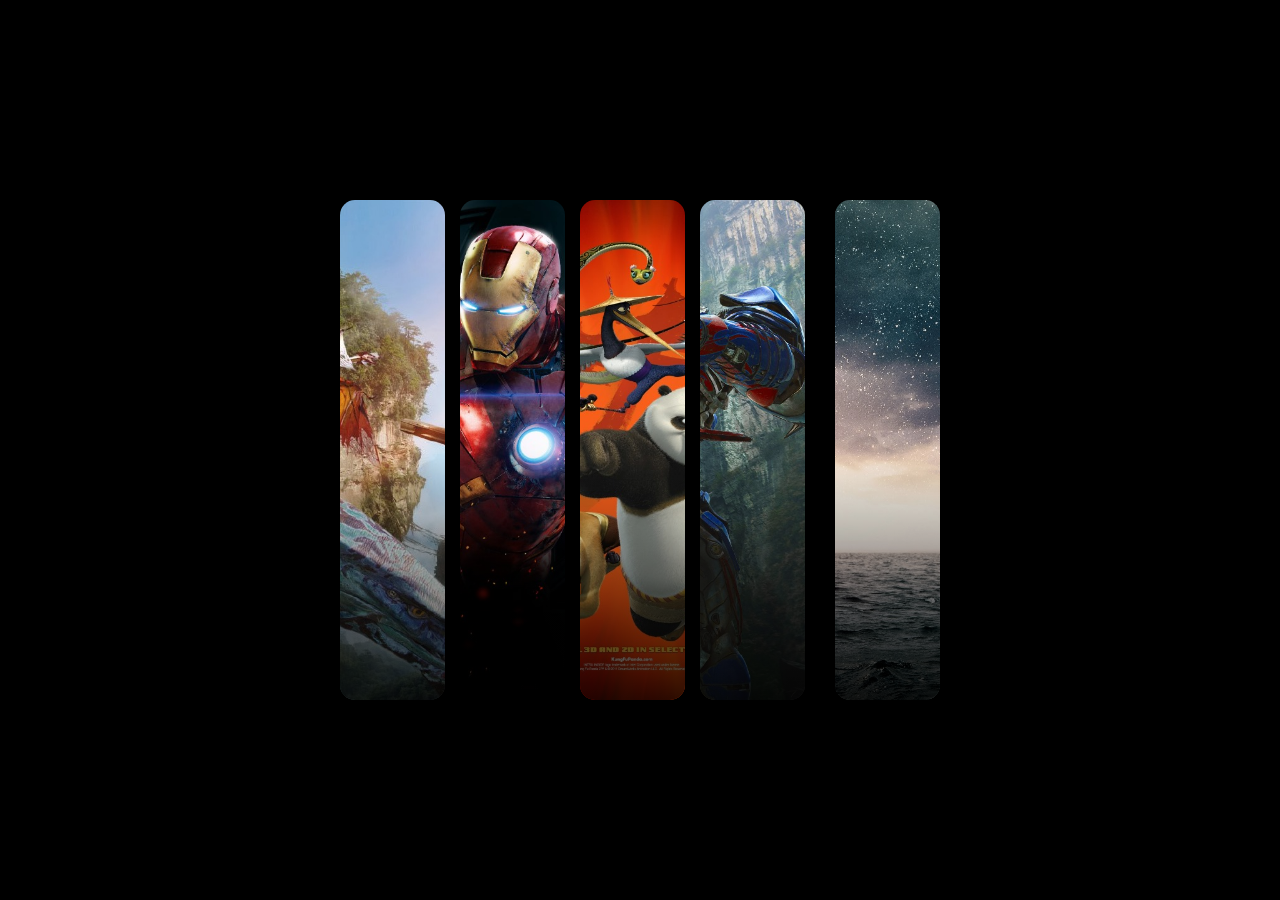
<file: src/indexed.html>
<!DOCTYPE html>
<html lang="en">
<head>
    <meta charset="UTF-8">
    <meta name="viewport" content="width=device-width, initial-scale=1.0">
    <title>Accordion Image</title>
    <link rel="stylesheet" href="stylist.css">
</head>
<body>

    <main>
        <div class="card">
            <img src="AvatarFB.jpg" class="image">
            <img src="AvatarBB.jpg" class="background">
            <div class="layer">
                <div class="info">
                    <h1>AVATAR</h1>
                    <p>Jake Sully lives with his newfound family formed on the extrasolar moon Pandora. Once a familiar threat returns to finish what was previously started, Jake must work with Neytiri and the army of the Na'vi race to protect their home</p>
                </div>
            </div>
        </div>
        <div class="card">
            <img src="Iron Man.jpg" class="image">
            <img src="Avengers.jpg" class="background">
            <div class="layer">
                <div class="info">
                    <h1>IRON MAN</h1>
                    <p>The grave course of events set in motion by Thanos that wiped out half the universe and fractured the Avengers ranks compels the remaining Avengers to take one final stand in Marvel Studios' grand conclusion to twenty-two films, "Avengers: Endgame."</p>
                </div>
            </div>
        </div>
        <div class="card">
            <img src="FB kung fu.jpg" class="image">
            <img src="kung fu p F.jpg" class="background">
            <div class="layer">
                <div class="info">
                    <h1>KUNG FU PANDA 2</h1>
                    <p>To everyone's surprise, including his own, Po, an overweight, clumsy panda, is chosen as protector of the Valley of Peace. His suitability will soon be tested as the valley's arch-enemy is on his way</p>
                </div>
            </div>
        </div>
        <div class="card">
            <img src="Trans fg.jpg" class="image">
            <img src="Trans bg.jpg" class="background">
            <div class="layer">
                <div class="info">
                    <h1>TRANSFORMERS</h1>
                    <p>During the '90s, a new faction of Transformers - the Maximals - join the Autobots as allies in the battle for Earth</p>
                </div>
            </div>
        </div>
        <a href="indexes.html">
        <div class="card">
            <img src="Interstellar fg.jpg" class="image">
            <img src="Interstellar bg.jpg" class="background">
            <div class="layer">
                <div class="info">
                    <h1>INTERSTELLAR</h1>                
                <p>Interstellar
                    2014 | Maturity Rating:U/A 13+ | 2h 49m | Sci-Fi
                    With humanity teetering on the brink of extinction, a group of astronauts travels through a wormhole in search of another inhabitable planet.</p>
            </div>
        </div>
    </a>
    </main>

</body>
</html>
</file>
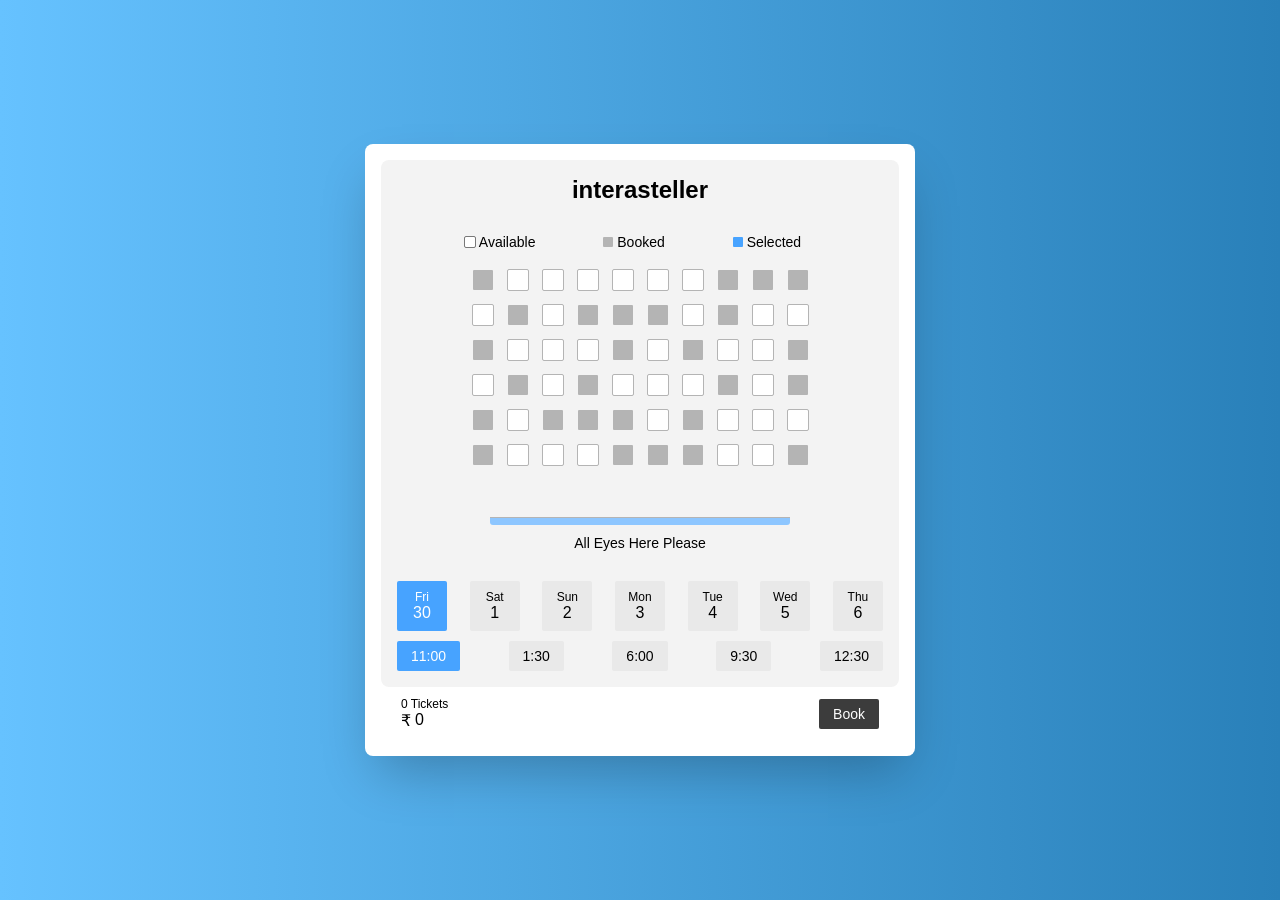
<file: src/indexes.html>
<!DOCTYPE html>
<html lang="en">

<head>
    <meta charset="UTF-8">
    <meta name="viewport" content="width=device-width, initial-scale=1.0">
    <title>Movie Ticket Booking</title>
    <link rel="stylesheet" href="styles.css">
    <script src="script.js" defer></script>
</head>

<body>
    <div class="main">
        <div class="tickets">
            <div class="ticket-selector">
                <div class="title">
                    interasteller
                </div>
                <div class="seats">
                    <div class="status">
                        <div class="item">Available</div>
                        <div class="item">Booked</div>
                        <div class="item">Selected</div>

                    </div>
                    <div class="all-seats">
                        <input type="checkbox" name="tickets" id="s1">
                        <label for="s1" class="seat booked"></label>
                    </div>
                </div>
                <div class="screentext">All Eyes Here Please</div>
                <div class="timings">
                    <div class="dates">
                        <input type="radio" name="date" id="d1" checked>
                        <label for="d1" class="dates-item">
                            <div class="day">Fri</div>
                            <div class="date">30</div>
                        </label>
                        <input type="radio" name="date" id="d2">
                        <label for="d2" class="dates-item">
                            <div class="day">Sat</div>
                            <div class="date">1</div>
                        </label>
                        <input type="radio" name="date" id="d3">
                        <label for="d3" class="dates-item">
                            <div class="day">Sun</div>
                            <div class="date">2</div>
                        </label>
                        <input type="radio" name="date" id="d4">
                        <label for="d4" class="dates-item">
                            <div class="day">Mon</div>
                            <div class="date">3</div>
                        </label>
                        <input type="radio" name="date" id="d5">
                        <label for="d5" class="dates-item">
                            <div class="day">Tue</div>
                            <div class="date">4</div>
                        </label>
                        <input type="radio" name="date" id="d6">
                        <label for="d6" class="dates-item">
                            <div class="day">Wed</div>
                            <div class="date">5</div>
                        </label>
                        <input type="radio" name="date" id="d7">
                        <label for="d7" class="dates-item">
                            <div class="day">Thu</div>
                            <div class="date">6</div>
                        </label>
                    </div>
                    <div class="times">
                        <input type="radio" name="time" id="t1" checked>
                        <label for="t1" class="time">11:00</label>
                        <input type="radio" name="time" id="t2">
                        <label for="t2" class="time">1:30</label>
                        <input type="radio" name="time" id="t3">
                        <label for="t3" class="time">6:00</label>
                        <input type="radio" name="time" id="t4">
                        <label for="t4" class="time">9:30</label>
                        <input type="radio" name="time" id="t5">
                        <label for="t5" class="time">12:30</label>
                    </div>
                </div>
            </div>
            <div class="price">
                <div class="total">
                    <span><span class="count">0</span> Tickets</span>
                    <div>₹ <div class="amount">0</div>
                    </div>
                </div>
                <a href="indexx.html">
                <button type="button">Book</button>
                </a>
            </div>
        </div>
    </div>
</body>

</html>
</file>
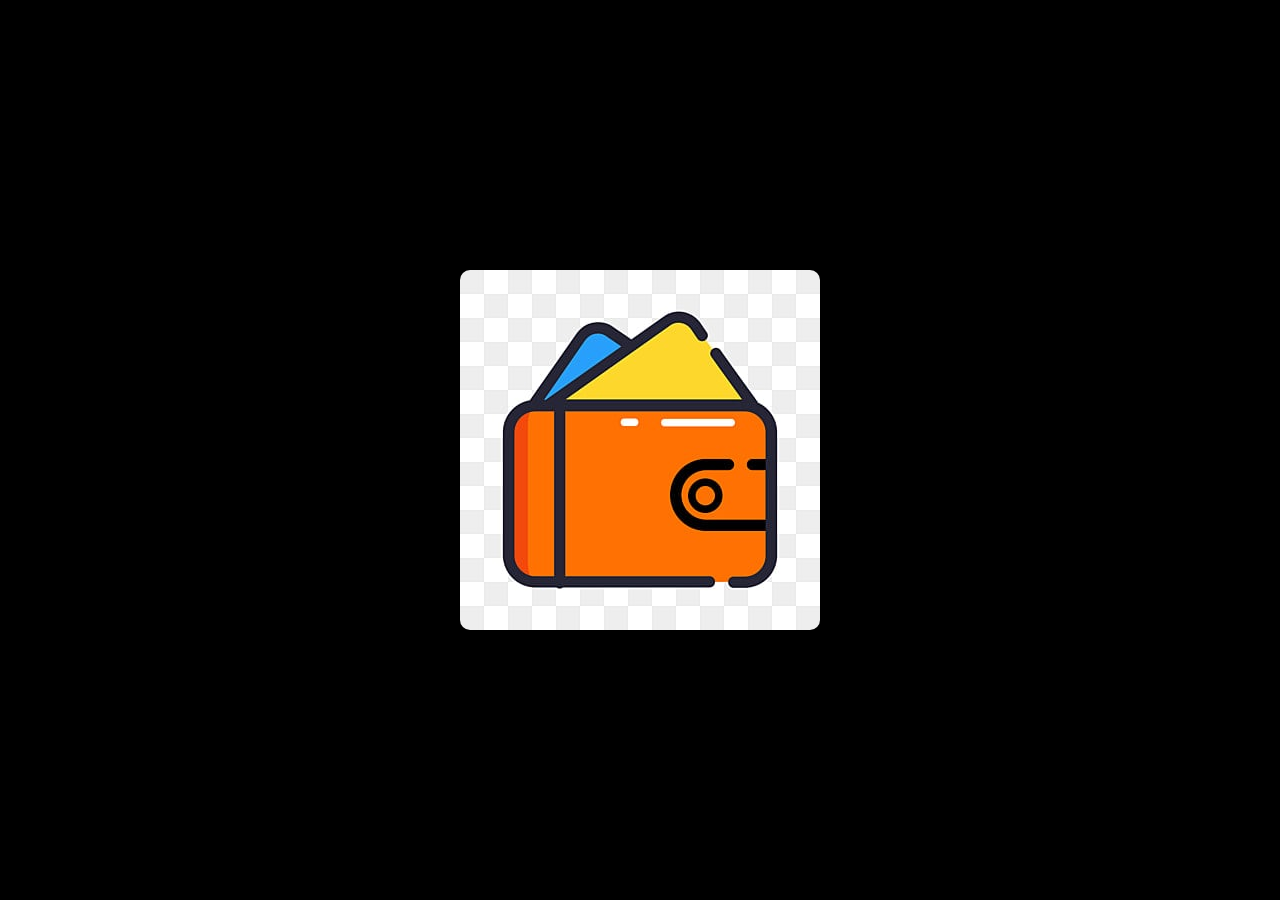
<file: src/indexess.html>
<!DOCTYPE html>
<html lang="en">
<head>
    <meta charset="UTF-8">
    <meta name="viewport" content="width=device-width, initial-scale=1.0">
    <title>Centered Image</title>
    <link rel="stylesheet" href="style2.css">
</head>
<body>
    <div class="image-container">
        <img src="pngtree-orange-wallet-icon-image_1168655.jpg" alt="Centered Image">
    </div>
</body>
</html>
</file>
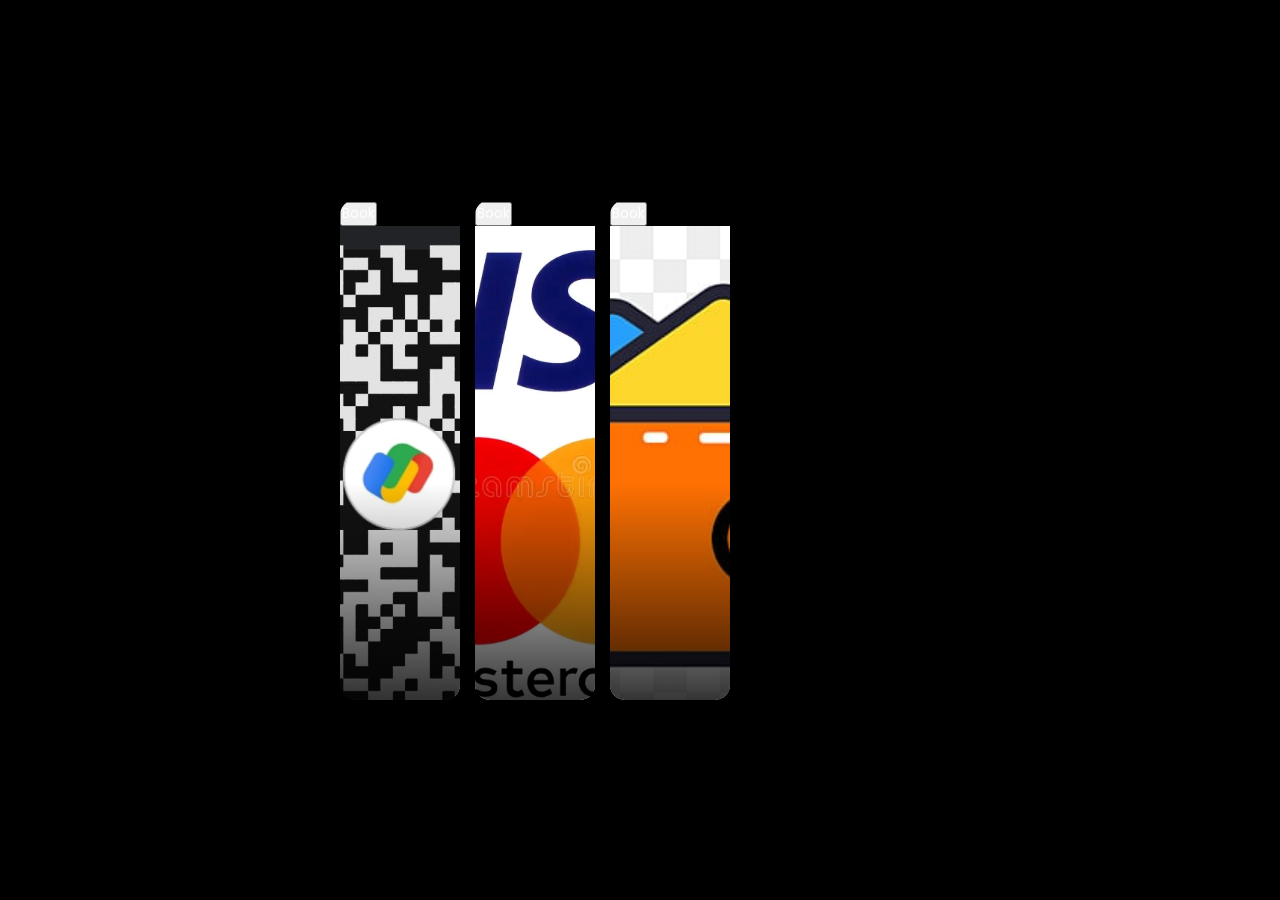
<file: src/indexx.html>
<!DOCTYPE html>
<html lang="en">
<head>
    <meta charset="UTF-8">
    <meta name="viewport" content="width=device-width, initial-scale=1.0">
    <title>Accordion Image</title>
    <link rel="stylesheet" href="styled.css">
</head>
<body>

    <main>
        <div class="card">
            <a href="indexxx.html">
                <button type="button">Book</button>
            <img src="69.jpg" class="image">
            </a>
            <img src="99.jpg" class="background">
            <div class="layer">
                <div class="info">
                    <h1>QR</h1>
                    <p>pay here</p>
                </div>
            </div>
        </div>
        <div class="card">
            <a href="indexxsx.html">
                <button type="button">Book</button>
            <img src="33.jpg" class="image">
            </a>
            <img src="99.jpg" class="background">
            <div class="layer">
                <div class="info">
                    <h1>DEBIT/CREDIT CARDS</h1>
                    <p>pay here</p>
                </div>
            </div>
        </div>
        <div class="card">
            <a href="indexess.html">
                <button type="button">Book</button>
            <img src="pngtree-orange-wallet-icon-image_1168655.jpg" class="image">
            </a>
            <img src="99.jpg" class="background">
            <div class="layer">
                <div class="info">
                    <h1>WALLET</h1>
                    <p>pay here</p>
                </div>
            </div>
        </div>
</file>
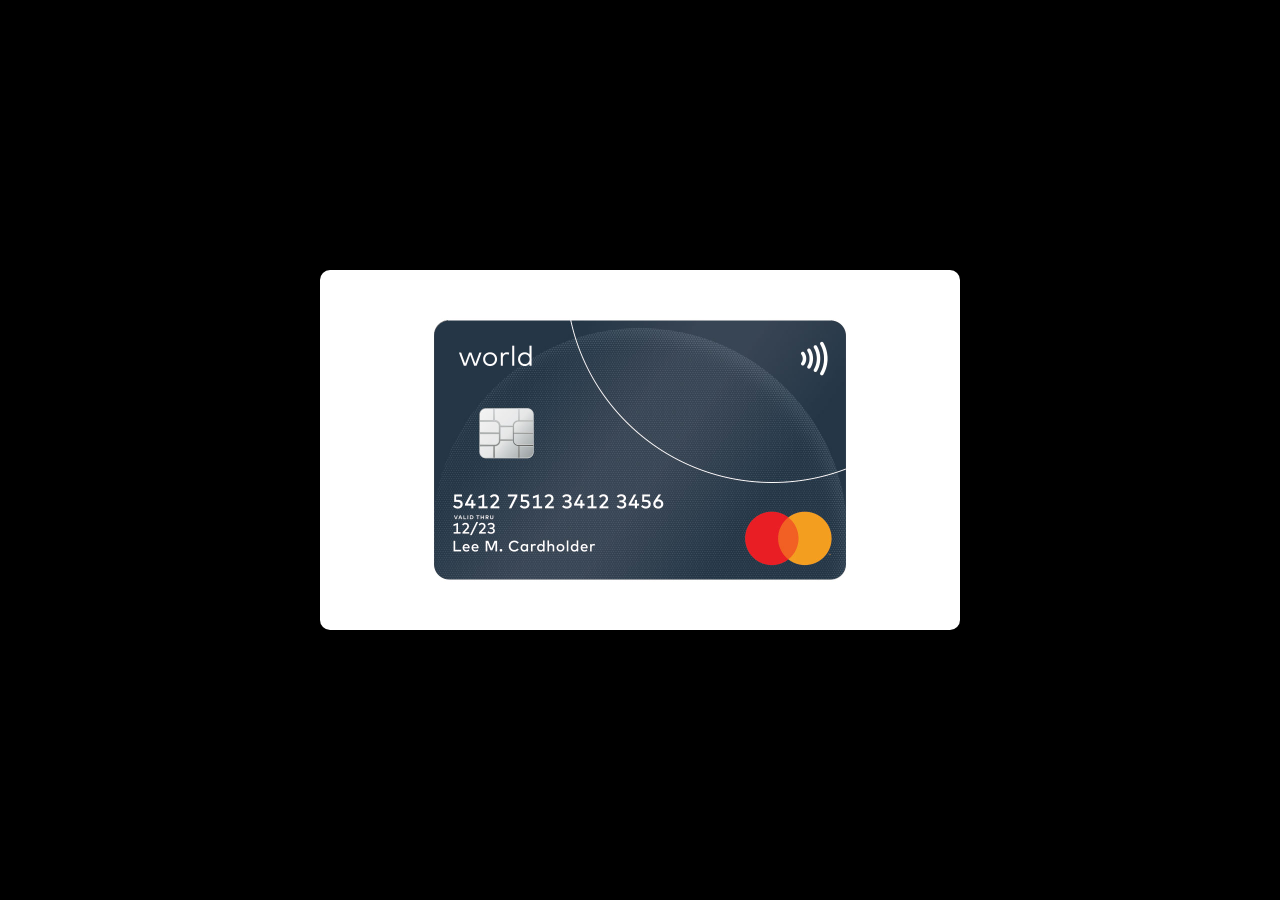
<file: src/indexxsx.html>
<!DOCTYPE html>
<html lang="en">
<head>
    <meta charset="UTF-8">
    <meta name="viewport" content="width=device-width, initial-scale=1.0">
    <title>Centered Image</title>
    <link rel="stylesheet" href="stylessx.css">
</head>
<body>
    <div class="image-container">
        <img src="77.jpg" alt="Centered Image">
    </div>
</body>
</html>
</file>
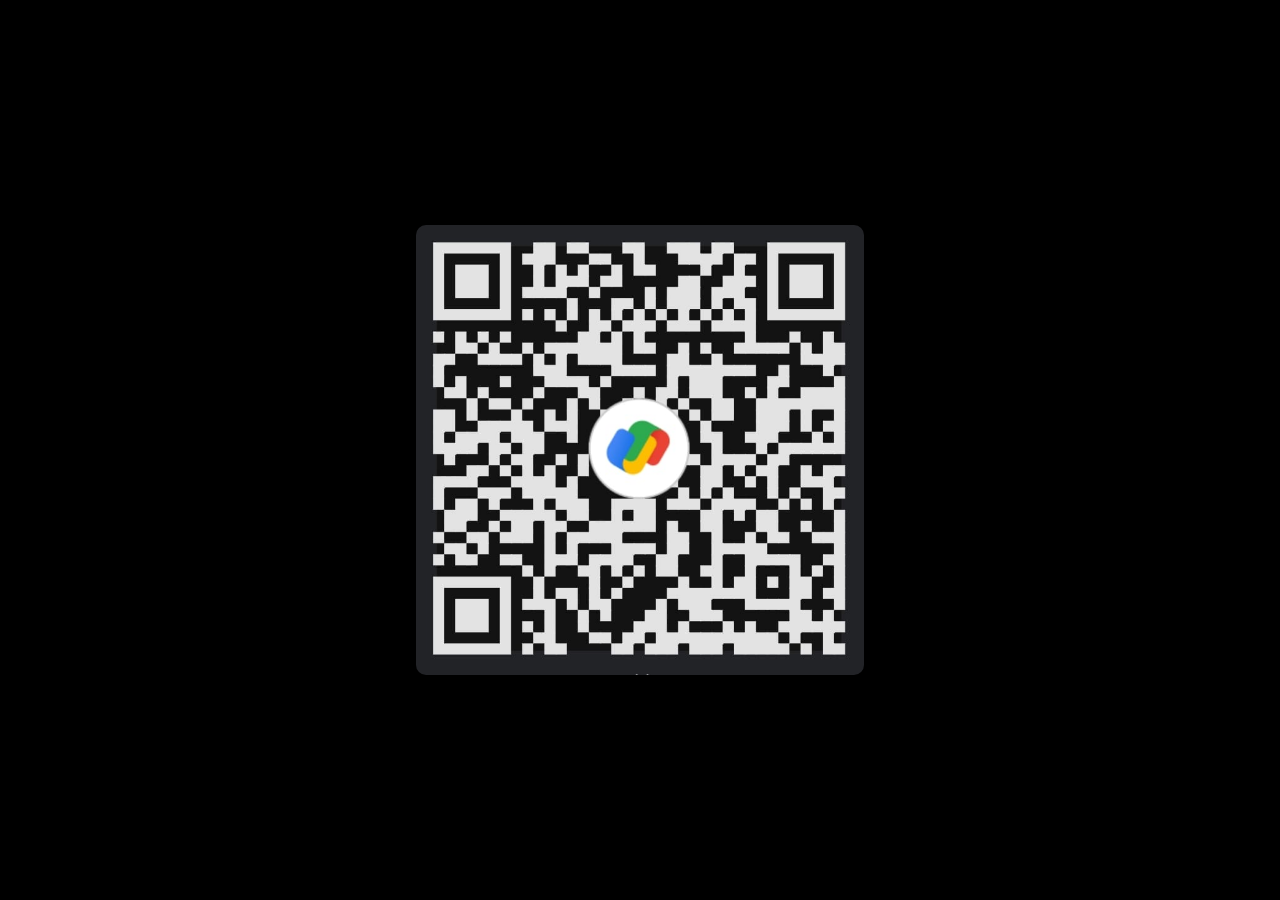
<file: src/indexxx.html>
<!DOCTYPE html>
<html lang="en">
<head>
    <meta charset="UTF-8">
    <meta name="viewport" content="width=device-width, initial-scale=1.0">
    <title>Centered Image</title>
    <link rel="stylesheet" href="stylesss.css">
</head>
<body>
    <div class="image-container">
        <img src="69.jpg" alt="Centered Image">
    </div>
</body>
</html>
</file>
<file: src/stylist.css>
@import url('https://fonts.googleapis.com/css2?family=Poppins:wght@500;600;700&display=swap');

* {
    margin: 0;
    padding: 0;
    box-sizing: border-box;
    font-family: 'Poppins', sans-serif;
    color: rgb(253, 252, 252);
    transition: 0.5s;
}

body {
    width: 100%;
    height: 100vh;
    display: flex;
    align-items: center;
    justify-content: center;
    box-shadow: 0px 4px 20px rgb(242, 239, 239);
}
body::before {
    content: "";
    background-image: url(99.jpg);
    position: absolute;
    width: 100%;
    height: 100%;
    background-size: cover;
    background-position: center;
    filter: brightness(0.25);
    z-index: -1;
}

main {
    width: 600px;
    height: 500px;
    display: flex;
    gap: 15px;
}

.card {
    width: 20%;
    border-radius: 15px;
    cursor: pointer;
    overflow: hidden;
}
.card:hover {
    width: 80%;
}

.card .image {
    width: 100%;
    height: 100%;
    object-fit: cover;
}
.card:hover .image {
    transform: scale(1.2);
}

.card .background {
    position: absolute;
    left: 0;
    top: 0;
    z-index: -1;
    width: 100%;
    height: 100vh;
    object-fit: cover;
    pointer-events: none;
    filter: brightness(0.25);
    opacity: 0;
    box-shadow: 0px 4px 20px rgba(0, 0, 0, 0.1);
}
.card:hover .background {
    opacity: 1;
}

.card .layer {
    width: 100%;
    height: 50%;
    margin-top: -250px;
    position: relative;
    background: linear-gradient(to top, rgba(0, 0, 0, 0.808), transparent);
}

.card .layer .info {
    width: 260px;
    position: absolute;
    bottom: 10px;
    padding: 20px;
    opacity: 0;
}
.card:hover .layer .info {
    opacity: 1;
}
.info p {
    color: rgb(255, 255, 255);
    margin-top: 5px;
}
.background {
    display: flex;
    justify-content: center;
    align-items: center;
    background-color:  black;
}
</file>
<file: src/styles.css>
* {
    margin: 0;
    padding: 0;
    box-sizing: border-box;
    font-family: sans-serif;
}

.main {
    height: 100vh;
    display: flex;
    align-items: center;
    justify-content: center;
    background: linear-gradient(to right, #66c2ff, #2980b9);
}

.tickets {
    width: 550px;
    height: fit-content;
    border-radius: 8px;
    padding: 16px;
    background: white;
    box-shadow: 0px 25px 50px -12px rgba(0, 0, 0, 0.25);
}

.ticket-selector {
    background: rgb(243, 243, 243);
    display: flex;
    align-items: center;
    flex-direction: column;
    padding: 16px;
    border-radius: 8px;
}

.title {
    font-size: 24px;
    font-weight: 600;
    margin-bottom: 30px;
}

.seats {
    width: 100%;
    display: flex;
    align-items: center;
    justify-content: center;
    flex-direction: column;
    position: relative;
}

.status {
    width: 100%;
    display: flex;
    align-items: center;
    justify-content: space-evenly;
}

.item {
    font-size: 14px;
    position: relative;
}

.item::before {
    content: "";
    position: absolute;
    top: 50%;
    left: -14px;
    transform: translate(0, -50%);
    width: 10px;
    height: 10px;
    background: rgb(255, 255, 255);
    outline: 1px solid rgb(120, 120, 120);
    border-radius: 1px;
}

.item:nth-child(2)::before {
    background: rgb(180, 180, 180);
    outline: none;
}

.item:nth-child(3)::before {
    background: #47a3ff;
    outline: none;
}

.all-seats {
    display: grid;
    grid-template-columns: repeat(10, 1fr);
    grid-gap: 15px;
    margin: 60px 0;
    margin-top: 20px;
    position: relative;
}

.seat {
    width: 20px;
    height: 20px;
    background: white;
    border-radius: 1px;
    outline: 1px solid rgb(180, 180, 180);
    cursor: pointer;
}

.all-seats input:checked+label {
    background: #47a3ff;
    outline: none;
}

.seat.booked {
    background: rgb(180, 180, 180);
    outline: none;
}

input {
    display: none;
}

.seats::before {
    content: "";
    position: absolute;
    bottom: 0;
    left: 50%;
    transform: translate(-50%, 0);
    width: 300px;
    height: 7px;
    background: rgb(141, 198, 255);
    border-radius: 0 0 3px 3px;
    border-top: 1px solid rgb(180, 180, 180);
}

.screentext {
    margin-top: 10px;
    font-size: 14px;
}

.timings {
    width: 100%;
    display: flex;
    flex-direction: column;
    align-items: center;
    margin-top: 30px;
}

.dates {
    width: 100%;
    display: flex;
    align-items: center;
    justify-content: space-between;
}

.dates-item {
    width: 50px;
    height: 50px;
    background: rgb(233, 233, 233);
    display: flex;
    align-items: center;
    justify-content: center;
    flex-direction: column;
    padding: 10px 0;
    border-radius: 2px;
    cursor: pointer;
}

.day {
    font-size: 12px;
}

.times {
    width: 100%;
    display: flex;
    align-items: center;
    justify-content: space-between;
    margin-top: 10px;
}

.time {
    font-size: 14px;
    width: fit-content;
    padding: 7px 14px;
    background: rgb(233, 233, 233);
    border-radius: 2px;
    cursor: pointer;
}

.timings input:checked+label {
    background: #47a3ff;
    color: white;
}

.price {
    padding: 10px 20px;
    display: flex;
    align-items: center;
    justify-content: space-between;
}

.total {
    display: flex;
    flex-direction: column;
    align-items: flex-start;
    justify-content: center;
    font-size: 16px;
    font-weight: 500;
}

.total div {
    display: flex;
    gap: 4px;
}

.total span {
    font-size: 12px;
    font-weight: 400;
}

.price button {
    background: rgb(60, 60, 60);
    color: white;
    font-size: 14px;
    padding: 7px 14px;
    border-radius: 2px;
    outline: none;
    border: none;
    cursor: pointer;
}
</file>
<file: src/style2.css>
/* Reset some default styling */
* {
    margin: 0;
    padding: 0;
    box-sizing: border-box;
}

body, html {
    height: 100%;
    font-family: Arial, sans-serif;
}

body {
    display: flex;
    justify-content: center;
    align-items: center;
    background-color:  black; /* Set a background color */
}

.image-container {
    display: flex;
    justify-content: center;
    align-items: center;
    width: 50%;
    height: 50%;
}

img {
    max-width: 100%;
    max-height: 100%;
    object-fit: contain;
    box-shadow: 0px 4px 20px rgba(0, 0, 0, 0.1); /* Add a subtle shadow */
    border-radius: 10px; /* Add rounded corners */
}
</file>
<file: src/styled.css>
@import url('https://fonts.googleapis.com/css2?family=Poppins:wght@500;600;700&display=swap');

* {
    margin: 0;
    padding: 0;
    box-sizing: border-box;
    font-family: 'poppins', sans-serif;
    color: white;
    transition: 0.5s;
}

body {
    width: 100%;
    height: 100vh;
    display: flex;
    align-items: center;
    justify-content: center;
}
body::before {
    content: "";
    background-image: url(99.jpg);
    position: absolute;
    width: 100%;
    height: 100vh;
    background-size: cover;
    background-position: center;
    filter: brightness(0.25);
    z-index: -1;
}

main {
    width: 600px;
    height: 500px;
    display: flex;
    gap: 15px;
}

.card {
    width: 20%;
    border-radius: 15px;
    cursor: pointer;
    overflow: hidden;
}
.card:hover {
    width: 80%;
}

.card .image {
    width: 100%;
    height: 100%;
    object-fit: cover;
}
.card:hover .image {
    transform: scale(1.2);
}

.card .background {
    position: absolute;
    left: 0;
    top: 0;
    z-index: -1;
    width: 100%;
    height: 100vh;
    object-fit: cover;
    pointer-events: none;
    filter: brightness(0.25);
    opacity: 0;
}
.card:hover .background {
    opacity: 1;
}

.card .layer {
    width: 100%;
    height: 50%;
    margin-top: -250px;
    position: relative;
    background: linear-gradient(to top, rgba(0, 0, 0, 0.9), transparent);
}

.card .layer .info {
    width: 260px;
    position: absolute;
    bottom: 10px;
    padding: 20px;
    opacity: 0;
}
.card:hover .layer .info {
    opacity: 1;
}
.info p {
    color: rgba(255, 255, 255, 0.75);
    margin-top: 5px;
}
</file>
<file: src/stylessx.css>
/* Reset some default styling */
* {
    margin: 0;
    padding: 0;
    box-sizing: border-box;
}

body, html {
    height: 100%;
    font-family: Arial, sans-serif;
}

body {
    display: flex;
    justify-content: center;
    align-items: center;
    background-color:  black; /* Set a background color */
}

.image-container {
    display: flex;
    justify-content: center;
    align-items: center;
    width: 50%;
    height: 50%;
}

img {
    max-width: 100%;
    max-height: 100%;
    object-fit: contain;
    box-shadow: 0px 4px 20px rgba(0, 0, 0, 0.1); /* Add a subtle shadow */
    border-radius: 10px; /* Add rounded corners */
}
</file>
<file: src/stylesss.css>
/* Reset some default styling */
* {
    margin: 0;
    padding: 0;
    box-sizing: border-box;
}

body, html {
    height: 100%;
    font-family: Arial, sans-serif;
}

body {
    display: flex;
    justify-content: center;
    align-items: center;
    background-color:  black; /* Set a background color */
}

.image-container {
    display: flex;
    justify-content: center;
    align-items: center;
    width: 50%;
    height: 50%;
}

img {
    max-width: 100%;
    max-height: 100%;
    object-fit: contain;
    box-shadow: 0px 4px 20px rgba(0, 0, 0, 0.1); /* Add a subtle shadow */
    border-radius: 10px; /* Add rounded corners */
}
</file>
